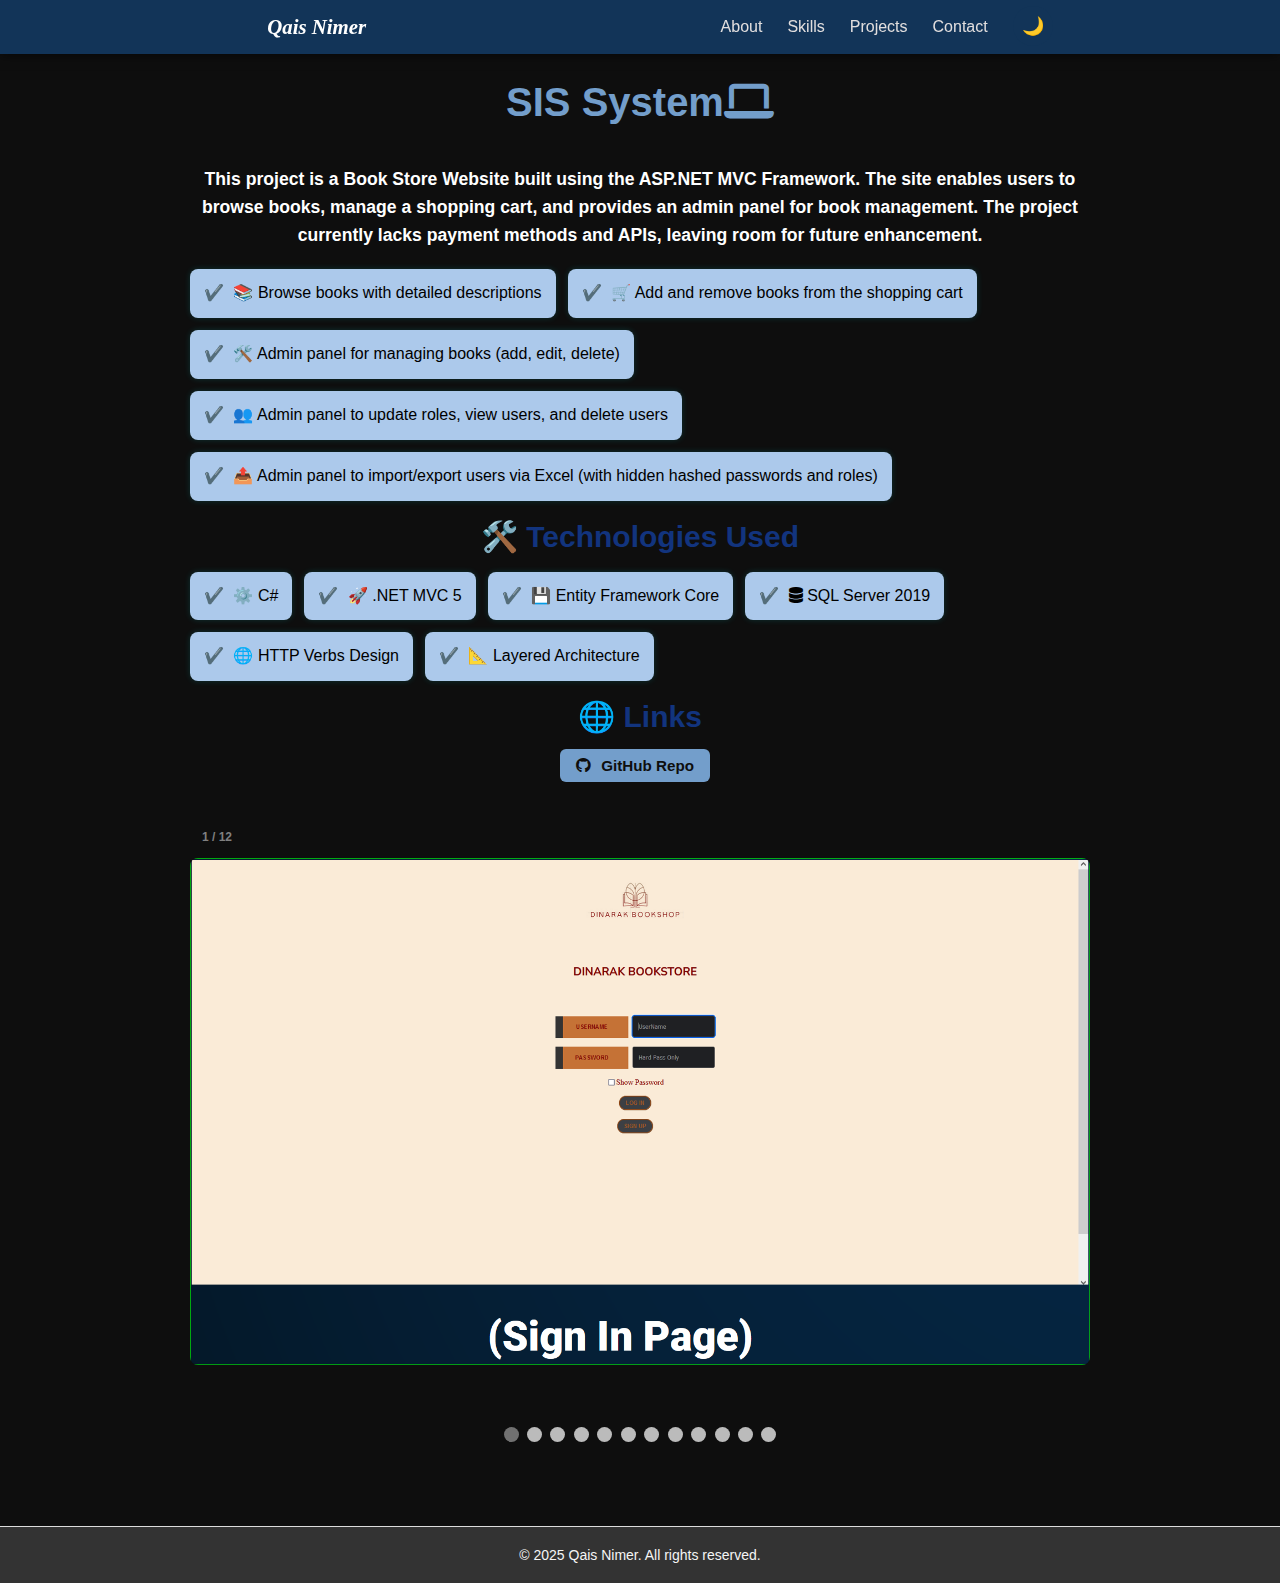
<file: pages/bookstore.html>
<!DOCTYPE html>
<html lang="en">
  <head>
    <meta charset="UTF-8" />
    <meta name="viewport" content="width=device-width, initial-scale=1.0" />
    <title>Student Information System – Project Details</title>
    <link rel="stylesheet" href="../style.css" />
    <link rel="icon" href="../images/logo2.ico" type="image/x-icon" />
    <link
      rel="stylesheet"
      href="https://cdnjs.cloudflare.com/ajax/libs/font-awesome/6.5.0/css/all.min.css"
      crossorigin="anonymous"
      referrerpolicy="no-referrer"
    />
    <style>
      .slideshow-container {
        max-width: 1000px;
        position: relative;
        margin: 40px auto;
      }

      .mySlides img {
        width: 100%;
        border-radius: 8px;
      }
      .numbertext {
        color: gray;
        font-weight: bold;
      }
    </style>
  </head>
  <body>
    <header class="navbar">
      <div class="nav-container">
        <div class="logo">
          <a
            href="../index.html"
            style="color: white; text-decoration: none; scroll-behavior: smooth"
          >
            Qais Nimer</a
          >
        </div>
        <nav>
          <ul class="nav-links">
            <li><a href="../index.html#about">About</a></li>
            <li><a href="../index.html#skills">Skills</a></li>
            <li><a href="../index.html#projects">Projects</a></li>
            <li><a href="../index.html#contact">Contact</a></li>
            <li><button id="theme-toggle" class="theme-toggle">🌙</button></li>
          </ul>
        </nav>
      </div>
    </header>

    <section class="projects scroll-animate" id="projects">
      <div class="projects-container">
        <h2>SIS System<i class="fa-solid fa-laptop"></i></h2>
        <p class="description">
          <b
            >This project is a Book Store Website built using the ASP.NET MVC
            Framework. The site enables users to browse books, manage a shopping
            cart, and provides an admin panel for book management. The project
            currently lacks payment methods and APIs, leaving room for future
            enhancement.
          </b>
        </p>
        <ul class="features row-list">
          <li>📚 Browse books with detailed descriptions</li>
          <li>🛒 Add and remove books from the shopping cart</li>
          <li>🛠️ Admin panel for managing books (add, edit, delete)</li>
          <li>👥 Admin panel to update roles, view users, and delete users</li>
          <li>
            📤 Admin panel to import/export users via Excel (with hidden hashed
            passwords and roles)
          </li>
        </ul>

        <br />
        <h3 style="color: #12347e; font-size: 30px">🛠️ Technologies Used</h3>
        <br />
        <ul class="tech-stack row-list">
          <li>⚙️ C#</li>
          <li>🚀 .NET MVC 5</li>
          <li>💾 Entity Framework Core</li>
          <li><i class="fa-solid fa-database"></i> SQL Server 2019</li>
          <li>🌐 HTTP Verbs Design</li>
          <li>📐 Layered Architecture</li>
        </ul>
        <br />
        <h3 style="color: #12347e; font-size: 30px">🌐 Links</h3>

        <div class="project-links">
          <a
            href="https://github.com/QaisNimer/DinarakProject01-Books-Store-"
            target="_blank"
            class="btn-link"
          >
            <i class="fab fa-github"></i> GitHub Repo
          </a>
        </div>

        <div class="slideshow-container">
          <div class="mySlides fade">
            <div class="numbertext">1 / 12</div>
            <br /><br />

            <img src="../images/Dinarak/0.PNG" alt="Screen 1" />
          </div>

          <div class="mySlides fade">
            <div class="numbertext">2 / 12</div>
            <br /><br />
            <img src="../images/Dinarak/1.PNG" alt="Screen 2" />
          </div>

          <div class="mySlides fade">
            <div class="numbertext">3 / 12</div>
            <br /><br />
            <img src="../images/Dinarak/2.PNG" alt="Screen 3" />
          </div>

          <div class="mySlides fade">
            <div class="numbertext">4 / 12</div>
            <br /><br />
            <img src="../images/Dinarak/3.PNG" alt="Screen 4" />
          </div>

          <div class="mySlides fade">
            <div class="numbertext">5 / 12</div>
            <br /><br />
            <img src="../images/Dinarak/4.PNG" alt="Screen 5" />
          </div>

          <div class="mySlides fade">
            <div class="numbertext">6 / 12</div>
            <br /><br />
            <img src="../images/Dinarak/5.PNG" alt="Screen 6" />
          </div>
          <div class="mySlides fade">
            <div class="numbertext">7 / 12</div>
            <br /><br />
            <img src="../images/Dinarak/6.PNG" alt="Screen 7" />
          </div>

          <div class="mySlides fade">
            <div class="numbertext">8 / 12</div>
            <br /><br />
            <img src="../images/Dinarak/7.PNG" alt="Screen 8" />
          </div>

          <div class="mySlides fade">
            <div class="numbertext">9 / 12</div>
            <br /><br />
            <img src="../images/Dinarak/8.PNG" alt="Screen 9" />
          </div>

          <div class="mySlides fade">
            <div class="numbertext">10 / 12</div>
            <br /><br />
            <img src="../images/Dinarak/9.PNG" alt="Screen 10" />
          </div>
          <div class="mySlides fade">
            <div class="numbertext">11 / 12</div>
            <br /><br />
            <img src="../images/Dinarak/10.PNG" />
          </div>

          <div class="mySlides fade">
            <div class="numbertext">12 / 12</div>
            <br /><br />
            <img src="../images/Dinarak/11.PNG" />
          </div>
        </div>

        <br />
        <div style="text-align: center">
          <span class="dot"></span>
          <span class="dot"></span>
          <span class="dot"></span>
          <span class="dot"></span>
          <span class="dot"></span>
          <span class="dot"></span>
          <span class="dot"></span>
          <span class="dot"></span>
          <span class="dot"></span>
          <span class="dot"></span>
          <span class="dot"></span>
          <span class="dot"></span>
        </div>
      </div>
    </section>

    <script src="../script.js"></script>
    <script>
      let slideIndex = 0;
      showSlides();

      function showSlides() {
        let i;
        let slides = document.getElementsByClassName("mySlides");
        let dots = document.getElementsByClassName("dot");
        for (i = 0; i < slides.length; i++) {
          slides[i].style.display = "none";
        }
        slideIndex++;
        if (slideIndex > slides.length) {
          slideIndex = 1;
        }
        for (i = 0; i < dots.length; i++) {
          dots[i].className = dots[i].className.replace(" active", "");
        }
        if (slides.length > 0) {
          slides[slideIndex - 1].style.display = "block";
        }
        if (dots.length > 0) {
          dots[slideIndex - 1].className += " active";
        }
        setTimeout(showSlides, 2000);
      }
    </script>
    <footer class="footer">
      <p>&copy; 2025 Qais Nimer. All rights reserved.</p>
    </footer>
  </body>
</html>
</file>
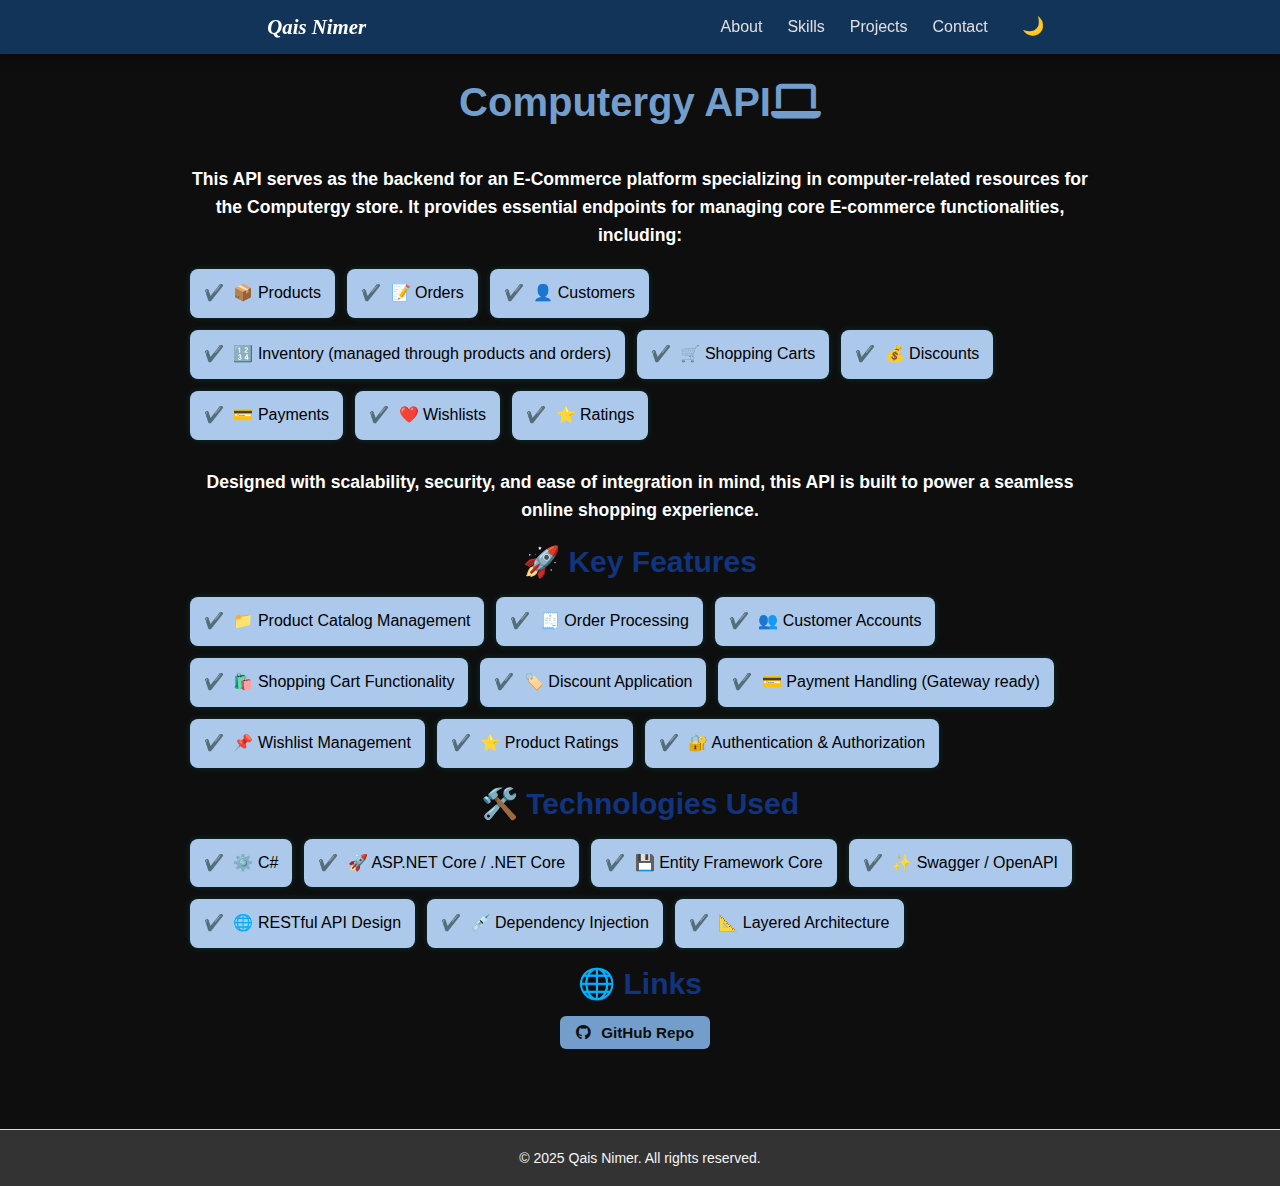
<file: pages/computergy.html>
<!DOCTYPE html>
<html lang="en">
  <head>
    <meta charset="UTF-8" />
    <meta name="viewport" content="width=device-width, initial-scale=1.0" />
    <title>Computergy – Project Details</title>
    <link rel="stylesheet" href="../style.css" />
    <link rel="icon" href="../images/logo2.ico" type="image/x-icon" />
    <link
      rel="stylesheet"
      href="https://cdnjs.cloudflare.com/ajax/libs/font-awesome/6.5.0/css/all.min.css"
      crossorigin="anonymous"
      referrerpolicy="no-referrer"
    />
  </head>
  <body>
    <header class="navbar">
      <div class="nav-container">
        <div class="logo">
          <a
            href="../index.html"
            style="color: white; text-decoration: none; scroll-behavior: smooth"
          >
            Qais Nimer</a
          >
        </div>
        <nav>
          <ul class="nav-links">
            <li><a href="../index.html#about">About</a></li>
            <li><a href="../index.html#skills">Skills</a></li>
            <li><a href="../index.html#projects">Projects</a></li>
            <li><a href="../index.html#contact">Contact</a></li>
            <li><button id="theme-toggle" class="theme-toggle">🌙</button></li>
          </ul>
        </nav>
      </div>
    </header>

    <section class="projects scroll-animate" id="projects">
      <div class="projects-container">
        <h2>Computergy API<i class="fa-solid fa-laptop"></i></h2>
        <p class="description">
          <b
            >This API serves as the backend for an E-Commerce platform
            specializing in computer-related resources for the Computergy store.
            It provides essential endpoints for managing core E-commerce
            functionalities, including:
          </b>
        </p>
        <ul class="features row-list">
          <li>📦 Products</li>
          <li>📝 Orders</li>
          <li>👤 Customers</li>
          <li>🔢 Inventory (managed through products and orders)</li>
          <li>🛒 Shopping Carts</li>
          <li>💰 Discounts</li>
          <li>💳 Payments</li>
          <li>❤️ Wishlists</li>
          <li>⭐ Ratings</li>
        </ul>

        <p class="description">
          <br />
          <b
            >Designed with scalability, security, and ease of integration in
            mind, this API is built to power a seamless online shopping
            experience.</b
          >
        </p>

        <h3 style="color: #12347e; font-size: 30px">🚀 Key Features</h3>
        <br />
        <ul class="features row-list">
          <li>📁 Product Catalog Management</li>
          <li>🧾 Order Processing</li>
          <li>👥 Customer Accounts</li>
          <li>🛍️ Shopping Cart Functionality</li>
          <li>🏷️ Discount Application</li>
          <li>💳 Payment Handling (Gateway ready)</li>
          <li>📌 Wishlist Management</li>
          <li>⭐ Product Ratings</li>
          <li>🔐 Authentication & Authorization</li>
        </ul>
        <br />
        <h3 style="color: #12347e; font-size: 30px">🛠️ Technologies Used</h3>
        <br />
        <ul class="tech-stack row-list">
          <li>⚙️ C#</li>
          <li>🚀 ASP.NET Core / .NET Core</li>
          <li>💾 Entity Framework Core</li>
          <li>✨ Swagger / OpenAPI</li>
          <li>🌐 RESTful API Design</li>
          <li>💉 Dependency Injection</li>
          <li>📐 Layered Architecture</li>
        </ul>
        <br />
        <h3 style="color: #12347e; font-size: 30px">🌐 Links</h3>

        <div class="project-links">
          <a
            href="https://github.com/JasserAlshaer/ComputergyAPI"
            target="_blank"
            class="btn-link"
          >
            <i class="fab fa-github"></i> GitHub Repo
          </a>
        </div>

        <!--
        
        <div class="slideshow-container">
          <div class="mySlides fade">
            <div class="numbertext">1 / 32</div>
            <img src="../images/Foodtek Screens/0.jpg" alt="Screen 1" />
          </div>

          <div class="mySlides fade">
            <div class="numbertext">2 / 32</div>
            <img src="../images/Foodtek Screens/1.jpg" alt="Screen 2" />
          </div>

          <div class="mySlides fade">
            <div class="numbertext">3 / 32</div>
            <img src="../images/Foodtek Screens/2.jpg" alt="Screen 3" />
          </div>

          <div class="mySlides fade">
            <div class="numbertext">4 / 32</div>
            <img src="../images/Foodtek Screens/3.jpg" alt="Screen 4" />
          </div>

          <div class="mySlides fade">
            <div class="numbertext">5 / 32</div>
            <img src="../images/Foodtek Screens/4.jpg" alt="Screen 5" />
          </div>

          <div class="mySlides fade">
            <div class="numbertext">6 / 32</div>
            <img src="../images/Foodtek Screens/5.jpg" alt="Screen 6" />
          </div>
          <div class="mySlides fade">
            <div class="numbertext">7 / 32</div>
            <img src="../images/Foodtek Screens/6.jpg" alt="Screen 7" />
          </div>

          <div class="mySlides fade">
            <div class="numbertext">8 / 32</div>
            <img src="../images/Foodtek Screens/7.jpg" alt="Screen 8" />
          </div>

          <div class="mySlides fade">
            <div class="numbertext">9 / 32</div>
            <img src="../images/Foodtek Screens/8.jpg" alt="Screen 9" />
          </div>

          <div class="mySlides fade">
            <div class="numbertext">10 / 32</div>
            <img src="../images/Foodtek Screens/9.jpg" alt="Screen 10" />
          </div>
          <div class="mySlides fade">
            <div class="numbertext">11 / 32</div>
            <img src="../images/Foodtek Screens/10.jpg" />
          </div>

          <div class="mySlides fade">
            <div class="numbertext">12 / 32</div>
            <img src="../images/Foodtek Screens/11.jpg" />
          </div>

          <div class="mySlides fade">
            <div class="numbertext">13 / 32</div>
            <img src="../images/Foodtek Screens/12.jpg" />
          </div>
          <div class="mySlides fade">
            <div class="numbertext">14 / 32</div>
            <img src="../images/Foodtek Screens/13.jpg" />
          </div>

          <div class="mySlides fade">
            <div class="numbertext">15 / 32</div>
            <img src="../images/Foodtek Screens/14.jpg" />
          </div>

          <div class="mySlides fade">
            <div class="numbertext">16 / 32</div>
            <img src="../images/Foodtek Screens/15.jpg" />
          </div>
          <div class="mySlides fade">
            <div class="numbertext">17 / 32</div>
            <img src="../images/Foodtek Screens/16.jpg" />
          </div>
          <div class="mySlides fade">
            <div class="numbertext">18 / 32</div>
            <img src="../images/Foodtek Screens/17.jpg" />
          </div>
          <div class="mySlides fade">
            <div class="numbertext">19 / 32</div>
            <img src="../images/Foodtek Screens/18.jpg" />
          </div>
          <div class="mySlides fade">
            <div class="numbertext">20 / 32</div>
            <img src="../images/Foodtek Screens/19.jpg" />
          </div>
          <div class="mySlides fade">
            <div class="numbertext">21 / 32</div>
            <img src="../images/Foodtek Screens/20.jpg" />
          </div>
          <div class="mySlides fade">
            <div class="numbertext">22 / 32</div>
            <img src="../images/Foodtek Screens/21.jpg" />
          </div>
          <div class="mySlides fade">
            <div class="numbertext">23 / 32</div>
            <img src="../images/Foodtek Screens/22.jpg" />
          </div>
          <div class="mySlides fade">
            <div class="numbertext">24 / 32</div>
            <img src="../images/Foodtek Screens/23.jpg" />
          </div>
          <div class="mySlides fade">
            <div class="numbertext">25 / 32</div>
            <img src="../images/Foodtek Screens/24.jpg" />
          </div>
          <div class="mySlides fade">
            <div class="numbertext">26 / 32</div>
            <img src="../images/Foodtek Screens/25.jpg" />
          </div>

          <div class="mySlides fade">
            <div class="numbertext">27 / 32</div>
            <img src="../images/Foodtek Screens/26.jpg" />
          </div>

          <div class="mySlides fade">
            <div class="numbertext">28 / 32</div>
            <img src="../images/Foodtek Screens/27.jpg" />
          </div>
          <div class="mySlides fade">
            <div class="numbertext">29 / 32</div>
            <img src="../images/Foodtek Screens/28.jpg" />
          </div>
          <div class="mySlides fade">
            <div class="numbertext">30 / 32</div>
            <img src="../images/Foodtek Screens/29.jpg" />
          </div>
          <div class="mySlides fade">
            <div class="numbertext">31 / 32</div>
            <img src="../images/Foodtek Screens/30.jpg" />
          </div>
          <div class="mySlides fade">
            <div class="numbertext">32 / 32</div>
            <img src="../images/Foodtek Screens/31.jpg" />
          </div>
        </div>

        <br />
        <div style="text-align: center">
          <span class="dot"></span>
          <span class="dot"></span>
          <span class="dot"></span>
          <span class="dot"></span>
          <span class="dot"></span>
          <span class="dot"></span>
          <span class="dot"></span>
          <span class="dot"></span>
          <span class="dot"></span>
          <span class="dot"></span>
          <span class="dot"></span>
          <span class="dot"></span>
          <span class="dot"></span>
          <span class="dot"></span>
          <span class="dot"></span>
          <span class="dot"></span>
          <span class="dot"></span>
          <span class="dot"></span>
          <span class="dot"></span>
          <span class="dot"></span>
          <span class="dot"></span>
          <span class="dot"></span>
          <span class="dot"></span>
          <span class="dot"></span>
          <span class="dot"></span>
          <span class="dot"></span>
          <span class="dot"></span>
          <span class="dot"></span>
          <span class="dot"></span>
          <span class="dot"></span>
          <span class="dot"></span>
          <span class="dot"></span>
        </div>
       
       -->
      </div>
    </section>

    <script src="../script.js"></script>
    <script>
      let slideIndex = 0;
      showSlides();

      function showSlides() {
        let i;
        let slides = document.getElementsByClassName("mySlides");
        let dots = document.getElementsByClassName("dot");
        for (i = 0; i < slides.length; i++) {
          slides[i].style.display = "none";
        }
        slideIndex++;
        if (slideIndex > slides.length) {
          slideIndex = 1;
        }
        for (i = 0; i < dots.length; i++) {
          dots[i].className = dots[i].className.replace(" active", "");
        }
        if (slides.length > 0) {
          slides[slideIndex - 1].style.display = "block";
        }
        if (dots.length > 0) {
          dots[slideIndex - 1].className += " active";
        }
        setTimeout(showSlides, 2000);
      }
    </script>
    <footer class="footer">
      <p>&copy; 2025 Qais Nimer. All rights reserved.</p>
    </footer>
  </body>
</html>
</file>
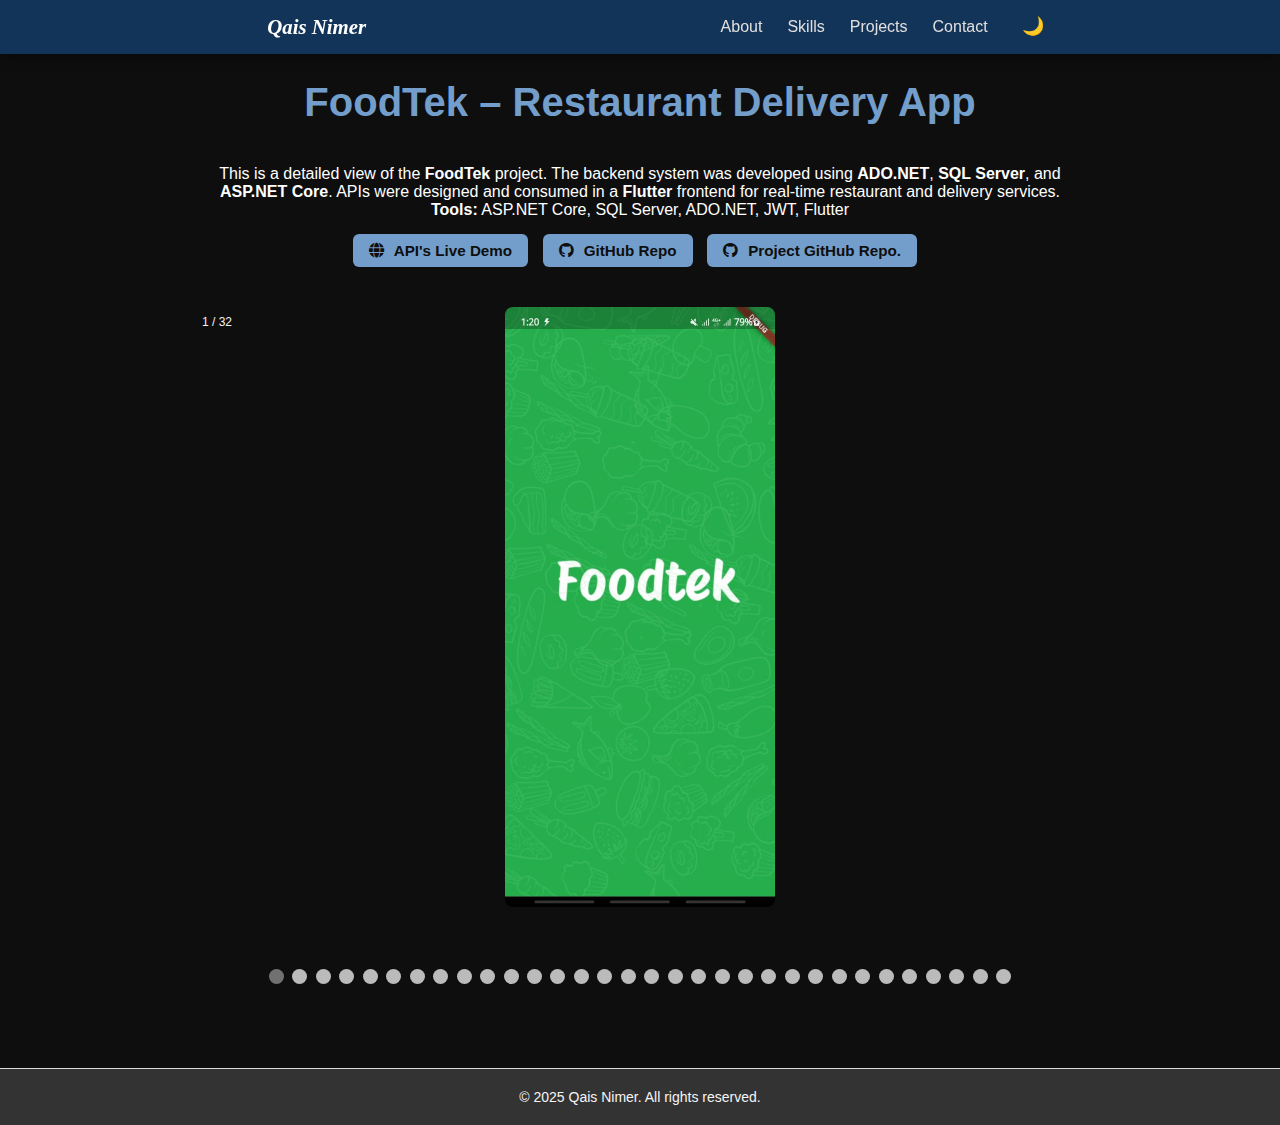
<file: pages/foodtek.html>
<!DOCTYPE html>
<html lang="en">
  <head>
    <meta charset="UTF-8" />
    <meta name="viewport" content="width=device-width, initial-scale=1.0" />
    <title>FoodTek – Project Details</title>
    <link rel="stylesheet" href="../style.css" />
    <link rel="icon" href="../images/logo2.ico" type="image/x-icon" />
    <link
      rel="stylesheet"
      href="https://cdnjs.cloudflare.com/ajax/libs/font-awesome/6.5.0/css/all.min.css"
      crossorigin="anonymous"
      referrerpolicy="no-referrer"
    />
  </head>
  <body>
    <header class="navbar">
      <div class="nav-container">
        <div class="logo">
          <a
            href="../index.html"
            style="color: white; text-decoration: none; scroll-behavior: smooth"
          >
            Qais Nimer</a
          >
        </div>
        <nav>
          <ul class="nav-links">
            <li><a href="../index.html#about">About</a></li>
            <li><a href="../index.html#skills">Skills</a></li>
            <li><a href="../index.html#projects">Projects</a></li>
            <li><a href="../index.html#contact">Contact</a></li>
            <li><button id="theme-toggle" class="theme-toggle">🌙</button></li>
          </ul>
        </nav>
      </div>
    </header>

    <section class="projects scroll-animate" id="projects">
      <div class="projects-container">
        <h2>FoodTek – Restaurant Delivery App</h2>
        <p>
          This is a detailed view of the <strong>FoodTek</strong> project. The
          backend system was developed using <strong>ADO.NET</strong>,
          <strong>SQL Server</strong>, and <strong>ASP.NET Core</strong>. APIs
          were designed and consumed in a <strong>Flutter</strong> frontend for
          real-time restaurant and delivery services.
        </p>
        <p>
          <strong>Tools:</strong> ASP.NET Core, SQL Server, ADO.NET, JWT,
          Flutter
        </p>
        <div class="project-links">
          <a
            href="https://capstone.zero1planet.com/index.html"
            target="_blank"
            class="btn-link"
          >
            <i class="fas fa-globe"></i> API's Live Demo
          </a>
          <a
            href="https://github.com/QaisNimer/FoodtekRestaurant"
            target="_blank"
            class="btn-link"
          >
            <i class="fab fa-github"></i> GitHub Repo
          </a>
          <a
            href="https://github.com/QaisNimer/BrainstormingDemo"
            target="_blank"
            class="btn-link"
            ><i class="fab fa-github"></i> Project GitHub Repo.</a
          >
        </div>

        <div class="slideshow-container">
          <div class="mySlides fade">
            <div class="numbertext">1 / 32</div>
            <img src="../images/Foodtek Screens/0.jpg" alt="Screen 1" />
          </div>

          <div class="mySlides fade">
            <div class="numbertext">2 / 32</div>
            <img src="../images/Foodtek Screens/1.jpg" alt="Screen 2" />
          </div>

          <div class="mySlides fade">
            <div class="numbertext">3 / 32</div>
            <img src="../images/Foodtek Screens/2.jpg" alt="Screen 3" />
          </div>

          <div class="mySlides fade">
            <div class="numbertext">4 / 32</div>
            <img src="../images/Foodtek Screens/3.jpg" alt="Screen 4" />
          </div>

          <div class="mySlides fade">
            <div class="numbertext">5 / 32</div>
            <img src="../images/Foodtek Screens/4.jpg" alt="Screen 5" />
          </div>

          <div class="mySlides fade">
            <div class="numbertext">6 / 32</div>
            <img src="../images/Foodtek Screens/5.jpg" alt="Screen 6" />
          </div>
          <div class="mySlides fade">
            <div class="numbertext">7 / 32</div>
            <img src="../images/Foodtek Screens/6.jpg" alt="Screen 7" />
          </div>

          <div class="mySlides fade">
            <div class="numbertext">8 / 32</div>
            <img src="../images/Foodtek Screens/7.jpg" alt="Screen 8" />
          </div>

          <div class="mySlides fade">
            <div class="numbertext">9 / 32</div>
            <img src="../images/Foodtek Screens/8.jpg" alt="Screen 9" />
          </div>

          <div class="mySlides fade">
            <div class="numbertext">10 / 32</div>
            <img src="../images/Foodtek Screens/9.jpg" alt="Screen 10" />
          </div>
          <div class="mySlides fade">
            <div class="numbertext">11 / 32</div>
            <img src="../images/Foodtek Screens/10.jpg" />
          </div>

          <div class="mySlides fade">
            <div class="numbertext">12 / 32</div>
            <img src="../images/Foodtek Screens/11.jpg" />
          </div>

          <div class="mySlides fade">
            <div class="numbertext">13 / 32</div>
            <img src="../images/Foodtek Screens/12.jpg" />
          </div>
          <div class="mySlides fade">
            <div class="numbertext">14 / 32</div>
            <img src="../images/Foodtek Screens/13.jpg" />
          </div>

          <div class="mySlides fade">
            <div class="numbertext">15 / 32</div>
            <img src="../images/Foodtek Screens/14.jpg" />
          </div>

          <div class="mySlides fade">
            <div class="numbertext">16 / 32</div>
            <img src="../images/Foodtek Screens/15.jpg" />
          </div>
          <div class="mySlides fade">
            <div class="numbertext">17 / 32</div>
            <img src="../images/Foodtek Screens/16.jpg" />
          </div>
          <div class="mySlides fade">
            <div class="numbertext">18 / 32</div>
            <img src="../images/Foodtek Screens/17.jpg" />
          </div>
          <div class="mySlides fade">
            <div class="numbertext">19 / 32</div>
            <img src="../images/Foodtek Screens/18.jpg" />
          </div>
          <div class="mySlides fade">
            <div class="numbertext">20 / 32</div>
            <img src="../images/Foodtek Screens/19.jpg" />
          </div>
          <div class="mySlides fade">
            <div class="numbertext">21 / 32</div>
            <img src="../images/Foodtek Screens/20.jpg" />
          </div>
          <div class="mySlides fade">
            <div class="numbertext">22 / 32</div>
            <img src="../images/Foodtek Screens/21.jpg" />
          </div>
          <div class="mySlides fade">
            <div class="numbertext">23 / 32</div>
            <img src="../images/Foodtek Screens/22.jpg" />
          </div>
          <div class="mySlides fade">
            <div class="numbertext">24 / 32</div>
            <img src="../images/Foodtek Screens/23.jpg" />
          </div>
          <div class="mySlides fade">
            <div class="numbertext">25 / 32</div>
            <img src="../images/Foodtek Screens/24.jpg" />
          </div>
          <div class="mySlides fade">
            <div class="numbertext">26 / 32</div>
            <img src="../images/Foodtek Screens/25.jpg" />
          </div>

          <div class="mySlides fade">
            <div class="numbertext">27 / 32</div>
            <img src="../images/Foodtek Screens/26.jpg" />
          </div>

          <div class="mySlides fade">
            <div class="numbertext">28 / 32</div>
            <img src="../images/Foodtek Screens/27.jpg" />
          </div>
          <div class="mySlides fade">
            <div class="numbertext">29 / 32</div>
            <img src="../images/Foodtek Screens/28.jpg" />
          </div>
          <div class="mySlides fade">
            <div class="numbertext">30 / 32</div>
            <img src="../images/Foodtek Screens/29.jpg" />
          </div>
          <div class="mySlides fade">
            <div class="numbertext">31 / 32</div>
            <img src="../images/Foodtek Screens/30.jpg" />
          </div>
          <div class="mySlides fade">
            <div class="numbertext">32 / 32</div>
            <img src="../images/Foodtek Screens/31.jpg" />
          </div>
        </div>

        <br />
        <div style="text-align: center">
          <span class="dot"></span>
          <span class="dot"></span>
          <span class="dot"></span>
          <span class="dot"></span>
          <span class="dot"></span>
          <span class="dot"></span>
          <span class="dot"></span>
          <span class="dot"></span>
          <span class="dot"></span>
          <span class="dot"></span>
          <span class="dot"></span>
          <span class="dot"></span>
          <span class="dot"></span>
          <span class="dot"></span>
          <span class="dot"></span>
          <span class="dot"></span>
          <span class="dot"></span>
          <span class="dot"></span>
          <span class="dot"></span>
          <span class="dot"></span>
          <span class="dot"></span>
          <span class="dot"></span>
          <span class="dot"></span>
          <span class="dot"></span>
          <span class="dot"></span>
          <span class="dot"></span>
          <span class="dot"></span>
          <span class="dot"></span>
          <span class="dot"></span>
          <span class="dot"></span>
          <span class="dot"></span>
          <span class="dot"></span>
        </div>
      </div>
    </section>

    <script src="../script.js"></script>
    <footer class="footer">
      <p>&copy; 2025 Qais Nimer. All rights reserved.</p>
    </footer>
  </body>
</html>
</file>
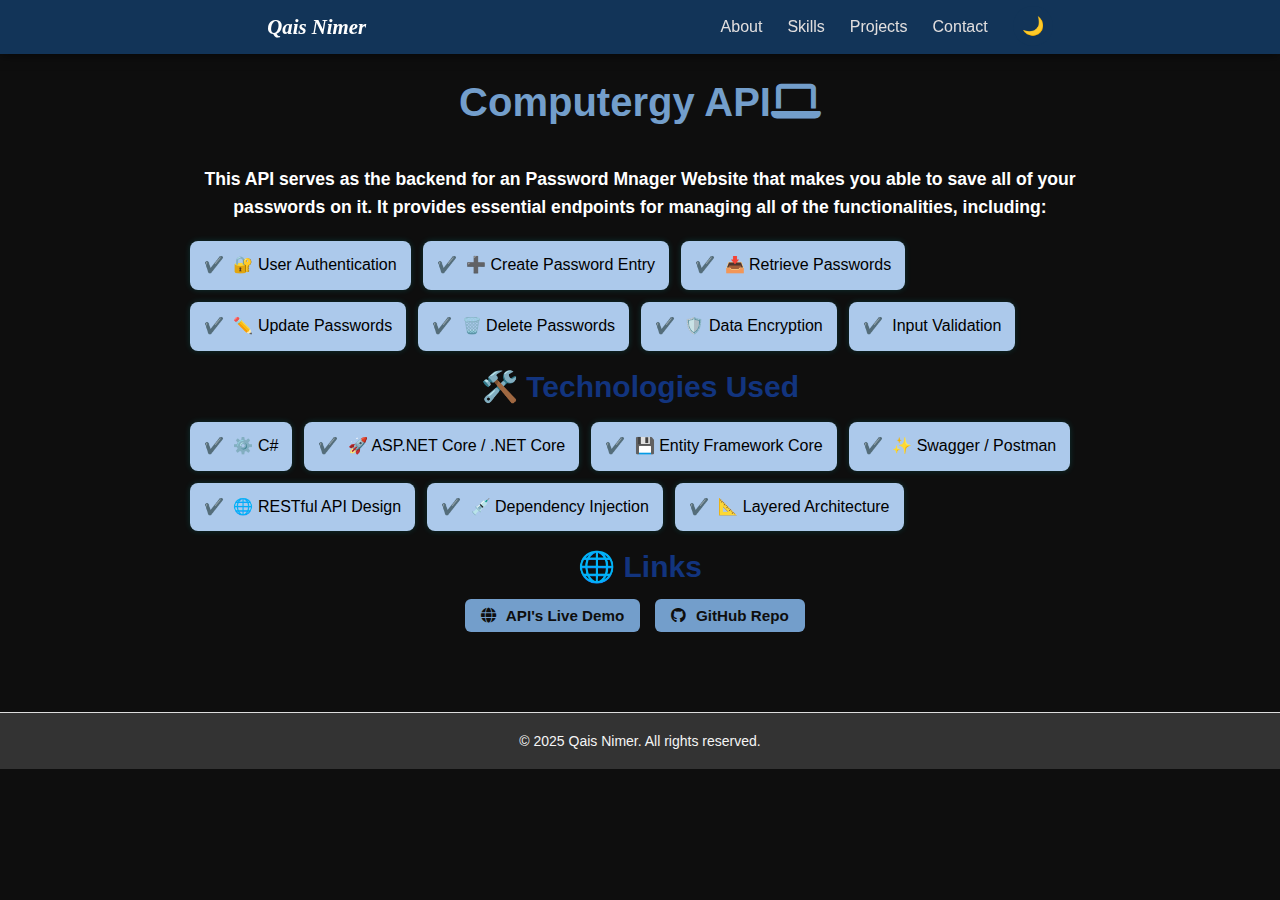
<file: pages/password-manager.html>
<!DOCTYPE html>
<html lang="en">
  <head>
    <meta charset="UTF-8" />
    <meta name="viewport" content="width=device-width, initial-scale=1.0" />
    <title>Password Manager – Project Details</title>
    <link rel="stylesheet" href="../style.css" />
    <link rel="icon" href="../images/logo2.ico" type="image/x-icon" />
    <link
      rel="stylesheet"
      href="https://cdnjs.cloudflare.com/ajax/libs/font-awesome/6.5.0/css/all.min.css"
      crossorigin="anonymous"
      referrerpolicy="no-referrer"
    />
  </head>
  <body>
    <header class="navbar">
      <div class="nav-container">
        <div class="logo">
          <a
            href="../index.html"
            style="color: white; text-decoration: none; scroll-behavior: smooth"
          >
            Qais Nimer</a
          >
        </div>
        <nav>
          <ul class="nav-links">
            <li><a href="../index.html#about">About</a></li>
            <li><a href="../index.html#skills">Skills</a></li>
            <li><a href="../index.html#projects">Projects</a></li>
            <li><a href="../index.html#contact">Contact</a></li>
            <li><button id="theme-toggle" class="theme-toggle">🌙</button></li>
          </ul>
        </nav>
      </div>
    </header>

    <section class="projects scroll-animate" id="projects">
      <div class="projects-container">
        <h2>Computergy API<i class="fa-solid fa-laptop"></i></h2>
        <p class="description">
          <b
            >This API serves as the backend for an Password Mnager Website that
            makes you able to save all of your passwords on it. It provides
            essential endpoints for managing all of the functionalities,
            including:
          </b>
        </p>
        <ul class="features row-list">
          <li>🔐 User Authentication</li>
          <li>➕ Create Password Entry</li>
          <li>📥 Retrieve Passwords</li>
          <li>✏️ Update Passwords</li>
          <li>🗑️ Delete Passwords</li>
          <li>🛡️ Data Encryption</li>
          <li>Input Validation</li>
        </ul>

        <br />
        <h3 style="color: #12347e; font-size: 30px">🛠️ Technologies Used</h3>
        <br />
        <ul class="tech-stack row-list">
          <li>⚙️ C#</li>
          <li>🚀 ASP.NET Core / .NET Core</li>
          <li>💾 Entity Framework Core</li>
          <li>✨ Swagger / Postman</li>
          <li>🌐 RESTful API Design</li>
          <li>💉 Dependency Injection</li>
          <li>📐 Layered Architecture</li>
        </ul>
        <br />
        <h3 style="color: #12347e; font-size: 30px">🌐 Links</h3>

        <div class="project-links">
          <a
            href="https://passwordapi.zero1planet.com/index.html"
            target="_blank"
            class="btn-link"
          >
            <i class="fas fa-globe"></i> API's Live Demo
          </a>
          <a
            href="https://github.com/JasserAlshaer/PasswordManager-API"
            target="_blank"
            class="btn-link"
          >
            <i class="fab fa-github"></i> GitHub Repo
          </a>
        </div>

        <!--
        
        <div class="slideshow-container">
          <div class="mySlides fade">
            <div class="numbertext">1 / 32</div>
            <img src="../images/Foodtek Screens/0.jpg" alt="Screen 1" />
          </div>

          <div class="mySlides fade">
            <div class="numbertext">2 / 32</div>
            <img src="../images/Foodtek Screens/1.jpg" alt="Screen 2" />
          </div>

          <div class="mySlides fade">
            <div class="numbertext">3 / 32</div>
            <img src="../images/Foodtek Screens/2.jpg" alt="Screen 3" />
          </div>

          <div class="mySlides fade">
            <div class="numbertext">4 / 32</div>
            <img src="../images/Foodtek Screens/3.jpg" alt="Screen 4" />
          </div>

          <div class="mySlides fade">
            <div class="numbertext">5 / 32</div>
            <img src="../images/Foodtek Screens/4.jpg" alt="Screen 5" />
          </div>

          <div class="mySlides fade">
            <div class="numbertext">6 / 32</div>
            <img src="../images/Foodtek Screens/5.jpg" alt="Screen 6" />
          </div>
          <div class="mySlides fade">
            <div class="numbertext">7 / 32</div>
            <img src="../images/Foodtek Screens/6.jpg" alt="Screen 7" />
          </div>

          <div class="mySlides fade">
            <div class="numbertext">8 / 32</div>
            <img src="../images/Foodtek Screens/7.jpg" alt="Screen 8" />
          </div>

          <div class="mySlides fade">
            <div class="numbertext">9 / 32</div>
            <img src="../images/Foodtek Screens/8.jpg" alt="Screen 9" />
          </div>

          <div class="mySlides fade">
            <div class="numbertext">10 / 32</div>
            <img src="../images/Foodtek Screens/9.jpg" alt="Screen 10" />
          </div>
          <div class="mySlides fade">
            <div class="numbertext">11 / 32</div>
            <img src="../images/Foodtek Screens/10.jpg" />
          </div>

          <div class="mySlides fade">
            <div class="numbertext">12 / 32</div>
            <img src="../images/Foodtek Screens/11.jpg" />
          </div>

          <div class="mySlides fade">
            <div class="numbertext">13 / 32</div>
            <img src="../images/Foodtek Screens/12.jpg" />
          </div>
          <div class="mySlides fade">
            <div class="numbertext">14 / 32</div>
            <img src="../images/Foodtek Screens/13.jpg" />
          </div>

          <div class="mySlides fade">
            <div class="numbertext">15 / 32</div>
            <img src="../images/Foodtek Screens/14.jpg" />
          </div>

          <div class="mySlides fade">
            <div class="numbertext">16 / 32</div>
            <img src="../images/Foodtek Screens/15.jpg" />
          </div>
          <div class="mySlides fade">
            <div class="numbertext">17 / 32</div>
            <img src="../images/Foodtek Screens/16.jpg" />
          </div>
          <div class="mySlides fade">
            <div class="numbertext">18 / 32</div>
            <img src="../images/Foodtek Screens/17.jpg" />
          </div>
          <div class="mySlides fade">
            <div class="numbertext">19 / 32</div>
            <img src="../images/Foodtek Screens/18.jpg" />
          </div>
          <div class="mySlides fade">
            <div class="numbertext">20 / 32</div>
            <img src="../images/Foodtek Screens/19.jpg" />
          </div>
          <div class="mySlides fade">
            <div class="numbertext">21 / 32</div>
            <img src="../images/Foodtek Screens/20.jpg" />
          </div>
          <div class="mySlides fade">
            <div class="numbertext">22 / 32</div>
            <img src="../images/Foodtek Screens/21.jpg" />
          </div>
          <div class="mySlides fade">
            <div class="numbertext">23 / 32</div>
            <img src="../images/Foodtek Screens/22.jpg" />
          </div>
          <div class="mySlides fade">
            <div class="numbertext">24 / 32</div>
            <img src="../images/Foodtek Screens/23.jpg" />
          </div>
          <div class="mySlides fade">
            <div class="numbertext">25 / 32</div>
            <img src="../images/Foodtek Screens/24.jpg" />
          </div>
          <div class="mySlides fade">
            <div class="numbertext">26 / 32</div>
            <img src="../images/Foodtek Screens/25.jpg" />
          </div>

          <div class="mySlides fade">
            <div class="numbertext">27 / 32</div>
            <img src="../images/Foodtek Screens/26.jpg" />
          </div>

          <div class="mySlides fade">
            <div class="numbertext">28 / 32</div>
            <img src="../images/Foodtek Screens/27.jpg" />
          </div>
          <div class="mySlides fade">
            <div class="numbertext">29 / 32</div>
            <img src="../images/Foodtek Screens/28.jpg" />
          </div>
          <div class="mySlides fade">
            <div class="numbertext">30 / 32</div>
            <img src="../images/Foodtek Screens/29.jpg" />
          </div>
          <div class="mySlides fade">
            <div class="numbertext">31 / 32</div>
            <img src="../images/Foodtek Screens/30.jpg" />
          </div>
          <div class="mySlides fade">
            <div class="numbertext">32 / 32</div>
            <img src="../images/Foodtek Screens/31.jpg" />
          </div>
        </div>

        <br />
        <div style="text-align: center">
          <span class="dot"></span>
          <span class="dot"></span>
          <span class="dot"></span>
          <span class="dot"></span>
          <span class="dot"></span>
          <span class="dot"></span>
          <span class="dot"></span>
          <span class="dot"></span>
          <span class="dot"></span>
          <span class="dot"></span>
          <span class="dot"></span>
          <span class="dot"></span>
          <span class="dot"></span>
          <span class="dot"></span>
          <span class="dot"></span>
          <span class="dot"></span>
          <span class="dot"></span>
          <span class="dot"></span>
          <span class="dot"></span>
          <span class="dot"></span>
          <span class="dot"></span>
          <span class="dot"></span>
          <span class="dot"></span>
          <span class="dot"></span>
          <span class="dot"></span>
          <span class="dot"></span>
          <span class="dot"></span>
          <span class="dot"></span>
          <span class="dot"></span>
          <span class="dot"></span>
          <span class="dot"></span>
          <span class="dot"></span>
        </div>
       
       -->
      </div>
    </section>

    <script src="../script.js"></script>
    <script>
      let slideIndex = 0;
      showSlides();

      function showSlides() {
        let i;
        let slides = document.getElementsByClassName("mySlides");
        let dots = document.getElementsByClassName("dot");
        for (i = 0; i < slides.length; i++) {
          slides[i].style.display = "none";
        }
        slideIndex++;
        if (slideIndex > slides.length) {
          slideIndex = 1;
        }
        for (i = 0; i < dots.length; i++) {
          dots[i].className = dots[i].className.replace(" active", "");
        }
        if (slides.length > 0) {
          slides[slideIndex - 1].style.display = "block";
        }
        if (dots.length > 0) {
          dots[slideIndex - 1].className += " active";
        }
        setTimeout(showSlides, 2000);
      }
    </script>
    <footer class="footer">
      <p>&copy; 2025 Qais Nimer. All rights reserved.</p>
    </footer>
  </body>
</html>
</file>
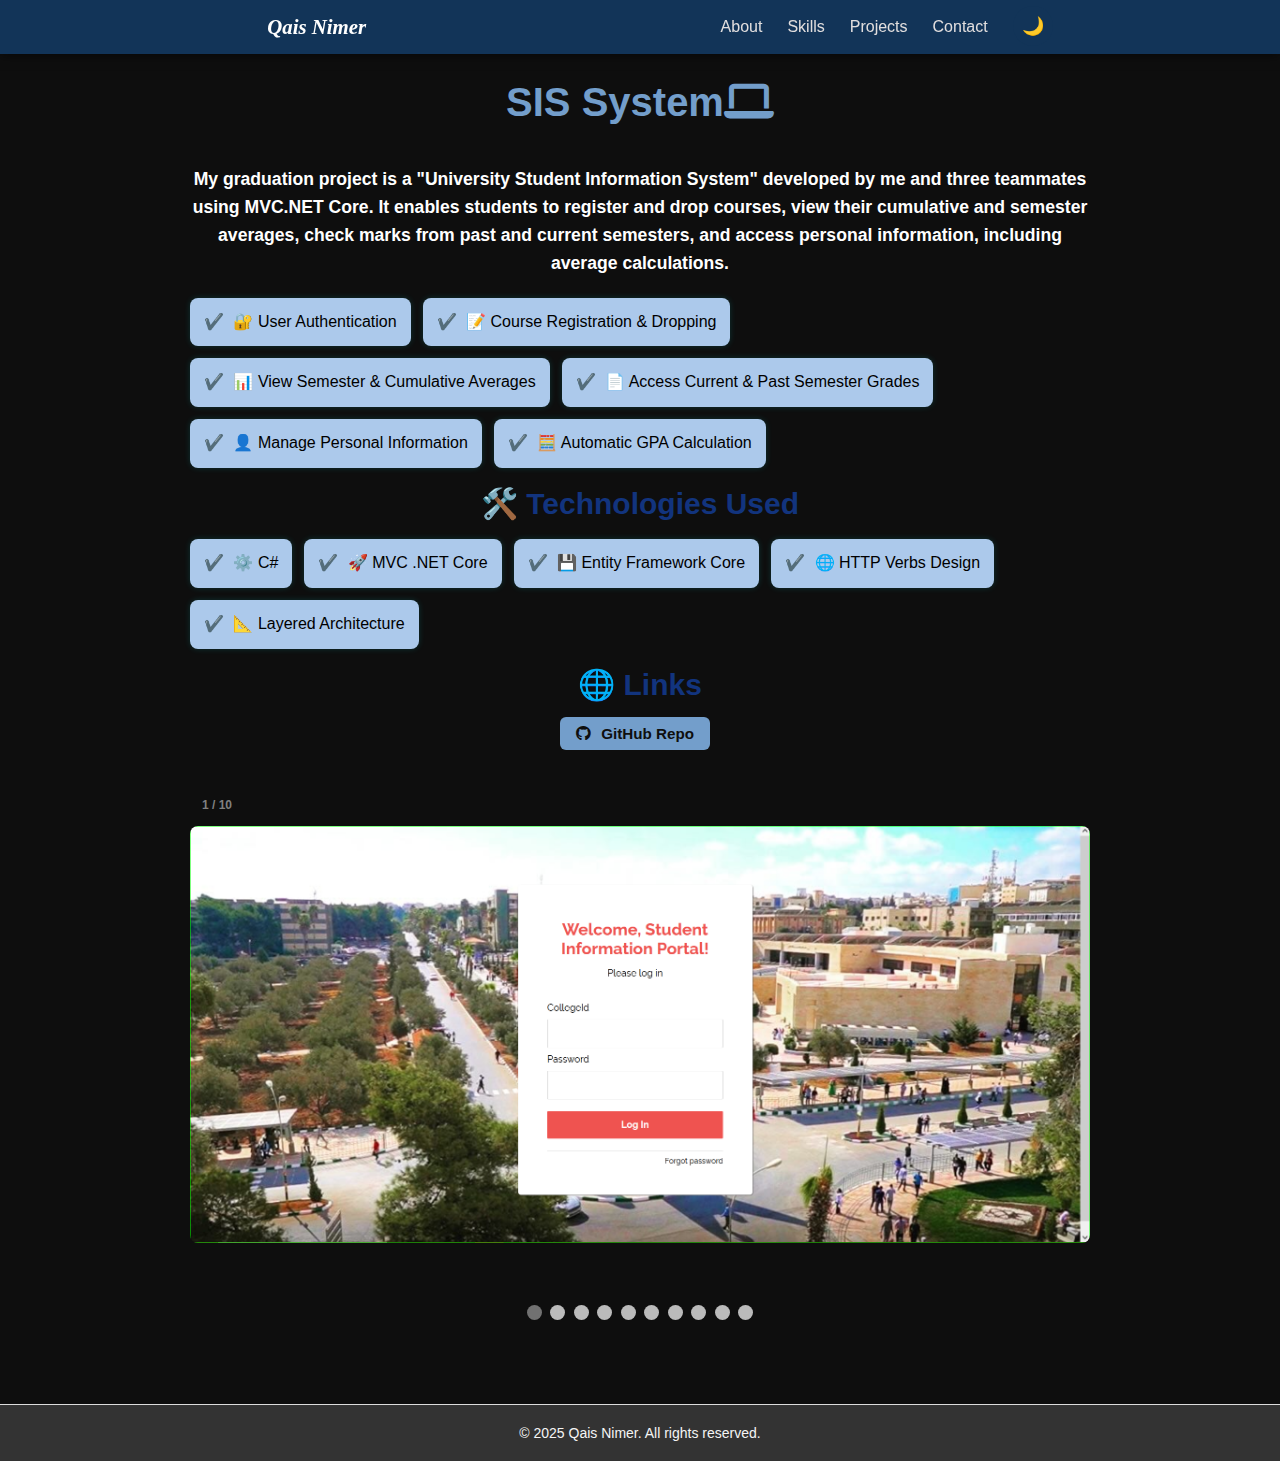
<file: pages/sis.html>
<!DOCTYPE html>
<html lang="en">
  <head>
    <meta charset="UTF-8" />
    <meta name="viewport" content="width=device-width, initial-scale=1.0" />
    <title>Student Information System – Project Details</title>
    <link rel="stylesheet" href="../style.css" />
    <link rel="icon" href="../images/logo2.ico" type="image/x-icon" />
    <link
      rel="stylesheet"
      href="https://cdnjs.cloudflare.com/ajax/libs/font-awesome/6.5.0/css/all.min.css"
      crossorigin="anonymous"
      referrerpolicy="no-referrer"
    />
    <style>
      .slideshow2-container {
        max-width: 1000px;
        position: relative;
        margin: 40px auto;
      }

      .mySlides img {
        width: 100%;
        border-radius: 8px;
      }
      .numbertext {
        color: gray;
        font-weight: bold;
      }
    </style>
  </head>
  <body>
    <header class="navbar">
      <div class="nav-container">
        <div class="logo">
          <a
            href="../index.html"
            style="color: white; text-decoration: none; scroll-behavior: smooth"
          >
            Qais Nimer</a
          >
        </div>
        <nav>
          <ul class="nav-links">
            <li><a href="../index.html#about">About</a></li>
            <li><a href="../index.html#skills">Skills</a></li>
            <li><a href="../index.html#projects">Projects</a></li>
            <li><a href="../index.html#contact">Contact</a></li>
            <li><button id="theme-toggle" class="theme-toggle">🌙</button></li>
          </ul>
        </nav>
      </div>
    </header>

    <section class="projects scroll-animate" id="projects">
      <div class="projects-container">
        <h2>SIS System<i class="fa-solid fa-laptop"></i></h2>
        <p class="description">
          <b
            >My graduation project is a "University Student Information System"
            developed by me and three teammates using MVC.NET Core. It enables
            students to register and drop courses, view their cumulative and
            semester averages, check marks from past and current semesters, and
            access personal information, including average calculations.
          </b>
        </p>
        <ul class="features row-list">
          <li>🔐 User Authentication</li>
          <li>📝 Course Registration & Dropping</li>
          <li>📊 View Semester & Cumulative Averages</li>
          <li>📄 Access Current & Past Semester Grades</li>
          <li>👤 Manage Personal Information</li>
          <li>🧮 Automatic GPA Calculation</li>
        </ul>

        <br />
        <h3 style="color: #12347e; font-size: 30px">🛠️ Technologies Used</h3>
        <br />
        <ul class="tech-stack row-list">
          <li>⚙️ C#</li>
          <li>🚀 MVC .NET Core</li>
          <li>💾 Entity Framework Core</li>
          <li>🌐 HTTP Verbs Design</li>
          <li>📐 Layered Architecture</li>
        </ul>
        <br />
        <h3 style="color: #12347e; font-size: 30px">🌐 Links</h3>

        <div class="project-links">
          <a
            href="https://github.com/QaisNimer/University-Student-Information-System"
            target="_blank"
            class="btn-link"
          >
            <i class="fab fa-github"></i> GitHub Repo
          </a>
        </div>

        <div class="slideshow2-container">
          <div class="mySlides fade">
            <div class="numbertext">1 / 10</div>
            <br /><br />
            <img src="../images/SIS/0.PNG" alt="Screen 1" />
          </div>

          <div class="mySlides fade">
            <div class="numbertext">2 / 10</div>
            <br /><br />

            <img src="../images/SIS/1.PNG" alt="Screen 2" />
          </div>

          <div class="mySlides fade">
            <div class="numbertext">3 / 10</div>
            <br /><br />

            <img src="../images/SIS/2.PNG" alt="Screen 3" />
          </div>

          <div class="mySlides fade">
            <div class="numbertext">4 / 10</div>
            <br /><br />

            <img src="../images/SIS/3.PNG" alt="Screen 4" />
          </div>

          <div class="mySlides fade">
            <div class="numbertext">5 / 10</div>
            <br /><br />

            <img src="../images/SIS/4.PNG" alt="Screen 5" />
          </div>

          <div class="mySlides fade">
            <div class="numbertext">6 / 10</div>
            <br /><br />

            <img src="../images/SIS/5.PNG" alt="Screen 6" />
          </div>
          <div class="mySlides fade">
            <div class="numbertext">7 / 10</div>
            <br /><br />

            <img src="../images/SIS/6.PNG" alt="Screen 7" />
          </div>

          <div class="mySlides fade">
            <div class="numbertext">8 / 10</div>
            <br /><br />

            <img src="../images/SIS/7.PNG" alt="Screen 8" />
          </div>

          <div class="mySlides fade">
            <div class="numbertext">9 / 10</div>
            <br /><br />

            <img src="../images/SIS/8.PNG" alt="Screen 9" />
          </div>
          <div class="mySlides fade">
            <div class="numbertext">10 / 10</div>
            <br /><br />

            <img src="../images/SIS/9.PNG" alt="Screen 9" />
          </div>
        </div>

        <br />
        <div style="text-align: center">
          <span class="dot"></span>
          <span class="dot"></span>
          <span class="dot"></span>
          <span class="dot"></span>
          <span class="dot"></span>
          <span class="dot"></span>
          <span class="dot"></span>
          <span class="dot"></span>
          <span class="dot"></span>
          <span class="dot"></span>
        </div>
      </div>
    </section>

    <script src="../script.js"></script>
    <script>
      let slideIndex = 0;
      showSlides();

      function showSlides() {
        let i;
        let slides = document.getElementsByClassName("mySlides");
        let dots = document.getElementsByClassName("dot");
        for (i = 0; i < slides.length; i++) {
          slides[i].style.display = "none";
        }
        slideIndex++;
        if (slideIndex > slides.length) {
          slideIndex = 1;
        }
        for (i = 0; i < dots.length; i++) {
          dots[i].className = dots[i].className.replace(" active", "");
        }
        if (slides.length > 0) {
          slides[slideIndex - 1].style.display = "block";
        }
        if (dots.length > 0) {
          dots[slideIndex - 1].className += " active";
        }
        setTimeout(showSlides, 2000);
      }
    </script>
    <footer class="footer">
      <p>&copy; 2025 Qais Nimer. All rights reserved.</p>
    </footer>
  </body>
</html>
</file>
<file: style.css>
/* ===== Reset & Base Styles ===== */
* {
  margin: 0;
  padding: 0;
  box-sizing: border-box;
}

body {
  font-family: "Segoe UI", sans-serif;
  background-color: #0e0e0e;
  color: #fff;
  scroll-behavior: smooth;
}

/* ===== Hero Section ===== */
.hero {
  height: 100vh;
  display: flex;
  align-items: center;
  justify-content: center;
  text-align: center;
  background: linear-gradient(-192deg, #141414, #1c1c1c);
  padding: 0 20px;
  padding-top: 80px;
}

.hero-content {
  display: flex;
  flex-direction: column;
  align-items: center;
}

.hero-content h1 {
  font-size: 3rem;
  margin-bottom: 10px;
}

.hero-content h1 span {
  color: #123458;
}

.hero-content p {
  font-size: 1.25rem;
  margin-bottom: 20px;
  color: #ccc;
}

body.light .hero-content p {
  color: #444;
}

.btn {
  padding: 12px 24px;
  background-color: #123458;
  color: #e1dede;
  border: none;
  border-radius: 6px;
  text-decoration: none;
  font-weight: bold;
  transition: background 0.3s ease;
}

.btn:hover {
  background-color: #0ea5e9;
}

/* ===== Avatar Image ===== */
/*.avatar {
  width: 140px;
  height: 140px;
  border-radius: 50%;
  object-fit: cover;
  margin-bottom: 20px;
  box-shadow: 0 0 20px rgba(56, 189, 248, 0.3);
  animation: float 3s ease-in-out infinite;
}*/
.avatar-wrapper {
  position: relative;
  width: 140px;
  height: 140px;
}

.avatar {
  position: absolute;
  top: 0;
  left: 0;
  width: 140px;
  height: 140px;
  border-radius: 50%;
  object-fit: cover;
  box-shadow: 0 0 20px rgba(56, 189, 248, 0.3);
  animation: float 3s ease-in-out infinite;
  transition: opacity 0.4s ease;
}

.avatar-hover {
  opacity: 0;
  z-index: 1;
}

.avatar-wrapper:hover .avatar-hover {
  opacity: 1;
}

.avatar-wrapper:hover .avatar-default {
  opacity: 0;
}

@keyframes float {
  0% {
    transform: translateY(0);
  }
  50% {
    transform: translateY(-10px);
  }
  100% {
    transform: translateY(0);
  }
}

/* ===== About Section ===== */
.about {
  padding: 80px 20px;
  background-color: #121212;
  color: #eee;
  text-align: center;
  width: 100%;
}

.about-container {
  max-width: 900px;
  margin: 0 auto;
  display: flex;
  flex-direction: column;
  align-items: center;
}

.about h2 {
  font-size: 2.5rem;
  margin-bottom: 20px;
  color: #123458;
}

.about p {
  font-size: 1.1rem;
  line-height: 1.8;
  margin-bottom: 20px;
  color: #ccc;
  text-align: center;
}

/* ===== Skills Section ===== */
.skills {
  margin-top: 40px;
  width: 100%;
  cursor: default;
  user-select: none;
  padding: 80px 20px;
  background-color: #0e0e0e;
  text-align: center;
}

.skills h2 {
  font-size: 2.5rem;
  margin-bottom: 30px;
  color: #123458;
}

.skills h3,
.personalInfoh3 {
  color: #123458;
  font-size: 1.5rem;
  margin-bottom: 10px;
}

.skills ul {
  list-style: none;
  display: flex;
  flex-wrap: wrap;
  justify-content: center;
  gap: 12px;
  padding: 0;
}

.skills ul li {
  background-color: #1e1e1e;
  padding: 10px 18px;
  border-radius: 8px;
  font-size: 0.95rem;
  color: #ccc;
  transition: background 0.3s ease;
  user-select: none;
}

.skills ul li:hover {
  background-color: #123458;
  color: #0e0e0e;
}

/* ===== Projects Section ===== */
.projects {
  padding: 80px 20px;
  background-color: #0e0e0e;
  text-align: center;
}

.projects-container {
  max-width: 900px;
  margin: 0 auto;
}

.projects h2 {
  color: #123458;
  font-size: 2.5rem;
  margin-bottom: 40px;
}

.project-card {
  background-color: #1e1e1e67;
  padding: 20px 30px;
  border-radius: 10px;
  margin-bottom: 30px;
  text-align: left;
  transition: transform 0.3s ease, box-shadow 0.3s ease;
}

.project-card:hover {
  transform: translateY(-5px);
  box-shadow: 0 0 20px rgba(56, 189, 248, 0.3);
}

.project-card h3 {
  color: #123458;
  margin-bottom: 10px;
}

.project-card p {
  color: #ccc;
  margin-bottom: 8px;
  line-height: 1.6;
}

.project-card span {
  font-size: 0.9rem;
  color: #999;
}

.project-links {
  margin-top: 15px;
}

.btn-link {
  display: inline-block;
  margin-right: 10px;
  padding: 8px 16px;
  background-color: #739ecb;
  color: #0e0e0e;
  text-decoration: none;
  font-weight: bold;
  border-radius: 6px;
  font-size: 0.95rem;
  transition: background 0.3s ease;
}

.btn-link:hover {
  background-color: #0ea5e9;
  color: #fff;
}

.btn-link i {
  margin-right: 6px;
}

/* ===== Contact Section ===== */
.contact {
  padding: 80px 20px;
  background-color: #121212;
  text-align: center;
}

.contact h2 {
  color: #123458;
  font-size: 2.5rem;
  margin-bottom: 20px;
}

.contact p {
  color: #ccc;
  font-size: 1.1rem;
  margin-bottom: 30px;
}

/*.contact-links {
  display: flex;
  flex-direction: column;
  gap: 15px;
  align-items: center;
}*/
.contact-links {
  display: flex;
  flex-wrap: wrap;
  gap: 15px;
  justify-content: center;
  align-items: center;
}

.contact-links .btn-link {
  font-size: 1rem;
  background-color: #1e1e1e;
  color: #eee;
  padding: 10px 20px;
  border-radius: 6px;
  transition: background 0.3s ease;
}

.contact-links .btn-link i {
  margin-right: 8px;
}

.contact-links .btn-link:hover {
  background-color: #123458;
  color: #0e0e0e;
}

/* ===== Theme Toggle Button ===== */
.theme-toggle {
  position: fixed;
  top: 6px;

  color: #0e0e0e;
  background-color: #123458;
  border: none;
  border-radius: 50%;
  width: 40px;
  height: 40px;
  font-size: 18px;
  cursor: pointer;
  z-index: 1000;
  transition: background 0.3s;
}

.theme-toggle:hover {
  background: #0ea5e9;
}

/* ===== Light Theme Overrides ===== */
body.light {
  background-color: #f5f5f5;
  color: #222;
}

body.light .hero {
  background: linear-gradient(145deg, #e4e4e4, #ffffff);
}

body.light .about,
body.light .projects,
body.light .contact,
body.light .skills {
  background-color: #ffffff;
  color: #222;
}

body.light .about p,
body.light .projects p,
body.light .project-card p,
body.light .contact p,
body.light .skills p {
  color: #444;
}

body.light .project-card p {
  color: #444;
  transition: color 0.3s ease;
}

/* Change paragraph color to white when hovering on the whole card */
body.light .project-card:hover p {
  color: #fff;
}

body.light .hero-content p {
  color: #444;
}

body.light .skills ul li {
  color: #f9f9f9;
}

body.light .project-card,
body.light .btn-link,
body.light .contact-links .btn-link {
  background-color: #eee;
  color: #111;
}

body.light .project-card:hover,
body.light .btn-link:hover {
  background-color: #123458;
  color: #0e0e0e;
}
.project-card:hover h3 {
  color: #fff;
}

/*Smooth transition between moods*/
body,
.hero,
.about,
.projects,
.contact,
.skills,
.project-card,
.btn-link,
.contact-links .btn-link,
h3,
p,
li {
  transition: background-color 2.8s ease, color 2.8s ease;
}

/*Mobile Responsiveness*/
@media (max-width: 768px) {
  .hero-content h1 {
    font-size: 2rem;
  }

  .hero-content p {
    font-size: 1rem;
  }

  .about p,
  .project-card p,
  .contact p {
    font-size: 1rem;
    line-height: 1.6;
  }

  .projects-container,
  .about-container,
  .contact-container {
    padding: 0 15px;
  }

  .project-card {
    padding: 16px 20px;
  }

  .skills ul {
    flex-direction: column;
    align-items: center;
  }

  .btn,
  .btn-link {
    width: 100%;
    text-align: center;
    margin-bottom: 10px;
  }

  .theme-toggle {
    top: 10px;
    right: 10px;
    width: 36px;
    height: 36px;
    font-size: 16px;
  }
}
/*Navbar*/
.navbar {
  position: fixed;
  top: 0;
  width: 100%;
  background-color: #123458;
  padding: 15px 30px;
  z-index: 999;
  box-shadow: 0 2px 10px rgba(0, 0, 0, 0.5);
}

.nav-container {
  display: flex;
  justify-content: space-around;
  align-items: center;
  max-width: 1100px;
  margin: 0 auto;
}

.logo {
  font-size: 1.3rem;
  font-weight: bold;
  color: #e1dede;
  font-style: italic;
  font-family: "Times New Roman", Times, serif;
}

.nav-links {
  list-style: none;
  display: flex;
  gap: 25px;
}

.nav-links a {
  color: #e1dede;
  text-decoration: none;
  font-weight: 500;
  transition: color 0.3s ease;
}

.nav-links a:hover {
  color: wheat;
}
html {
  scroll-behavior: smooth;
}
#logoNavBar {
  width: 100px;
  height: 50px;
}

.info-section {
  display: flex;
  justify-content: start;
  gap: 40px;
  max-width: 800px;
  margin: 0 auto;
  padding: 20px;
  flex-wrap: wrap;
}

.info-item1,
.info-item2 {
  display: flex;
  flex-direction: column;
  flex: 1 1 45%; /* allow both items to shrink/grow nicely */
  min-width: 280px; /* helps control stacking on small screens */
}

.info-item1 p,
.info-item2 p {
  display: flex;
  justify-content: start;
  align-items: center;
  margin: 8px 0;
  font-size: 15px;
  color: #cccccc;
}

.info-item1 span,
.info-item2 span {
  font-weight: bold;
  color: #123458;
  min-width: 120px;
}

.available {
  color: green;
}

.fa-money-bill-transfer {
  color: aliceblue;
  margin-left: 5px;
}
@media (max-width: 768px) {
  .info-item1,
  .info-item2 {
    flex: 1 1 100%; /* stack on top of each other */
  }
}
/* Foodtek Page */
.slideshow-container {
  max-width: 1000px;
  position: relative;
  margin: 40px auto;
}

.mySlides {
  display: none;
}

.mySlides img {
  width: 30%;
  border-radius: 8px;
}

.numbertext {
  color: #f2f2f2;
  font-size: 12px;
  padding: 8px 12px;
  position: absolute;
  top: 0;
}

.text {
  color: #f2f2f2;
  font-size: 15px;
  padding: 8px 12px;
  position: absolute;
  bottom: 8px;
  width: 100%;
  text-align: center;
}

.dot {
  height: 15px;
  width: 15px;
  margin: 0 2px;
  background-color: #bbb;
  border-radius: 50%;
  display: inline-block;
  transition: background-color 0.6s ease;
}

.active {
  background-color: #717171;
}

.fade {
  animation-name: fade;
  animation-duration: 1.5s;
}

@keyframes fade {
  from {
    opacity: 0.4;
  }
  to {
    opacity: 1;
  }
}
/*Computergy*/
.project-section {
  background-color: #1f1f1f;
  color: #f1f1f1;
  padding: 50px 20px;
  font-family: "Segoe UI", Tahoma, Geneva, Verdana, sans-serif;
}

.project-container {
  max-width: 900px;
  margin: 0 auto;
  background-color: #292929;
  padding: 30px;
  border-radius: 12px;
  box-shadow: 0 0 20px rgba(0, 255, 255, 0.1);
}

.project-container h2 {
  font-size: 2em;
  margin-bottom: 10px;
  color: #00ffff;
}

.project-container h3 {
  margin-top: 30px;
  color: #ffcc00;
}

.description {
  font-size: 1.1em;
  margin-bottom: 20px;
  line-height: 1.6;
}

.features,
.tech-stack {
  list-style: none;
  padding-left: 0;
  line-height: 1.8;
}

.features li::before,
.tech-stack li::before {
  content: "✔️ ";
  margin-right: 5px;
  color: #00ffaa;
}
.row-list {
  display: flex;
  flex-wrap: wrap;
  gap: 12px;
  justify-content: flex-start;
}

.row-list li {
  background-color: #acc9eb;
  color: #000;
  padding: 10px 14px;
  border-radius: 8px;
  font-size: 1em;
  white-space: nowrap;
  flex: 0 0 auto;
  box-shadow: 0 0 6px rgba(0, 255, 255, 0.15);
}

/*Image2*/
.personal-photo {
  position: relative;
  width: 180px;
  height: 180px;
  border-radius: 50%;
  overflow: hidden;
  margin-right: 40px;
  flex-shrink: 0;
}

.personal-photo img {
  position: absolute;
  top: 0; /* 👈 Add this */
  left: 0; /* 👈 Add this */
  width: 100%;
  height: 100%;
  object-fit: cover;
  transition: opacity 0.5s ease;
  border-radius: 50%;
}

/* Show real image by default */
.real-img {
  opacity: 1;
  z-index: 1;
}

/* Hide avatar2 by default */
.hover-img {
  opacity: 0;
  z-index: 2;
}

/* On hover, hide real and show avatar */
.personal-photo:hover .real-img {
  opacity: 0;
}

.personal-photo:hover .hover-img {
  opacity: 1;
}

.footer {
  background-color: #333;
  color: #f5f5f5;
  text-align: center;
  padding: 20px 10px;
  font-size: 14px;
  border-top: 1px solid #ddd;
}
body.light .footer{
  background-color: #f5f5f5;
  color: #333;
  text-align: center;
  padding: 20px 10px;
  font-size: 14px;
  border-top: 1px solid #333;

}
.footer .container {
  max-width: 960px;
  margin: auto;
}

body:not(.light) h1 span,                /* Qais Nimer in hero */
body:not(.light) .about-container h2,    /* About Me */
body:not(.light) .personalInfoh3,        /* Personal Info */
body:not(.light) .info-item1 span,
body:not(.light) .info-item2 span,        /* Birthday, Phone, etc. */
body:not(.light) .skills h3,             /* Technologies I Use */
body:not(.light) .skills ul li:hover,    /* Hover color on tech list */
body:not(.light) .projects-container h2, /* My Projects */
body:not(.light) .contact-container h2,
body:not(.light) .project-card h3   /* Contact Me */ {
  color: #739ecb !important;
}
</file>
